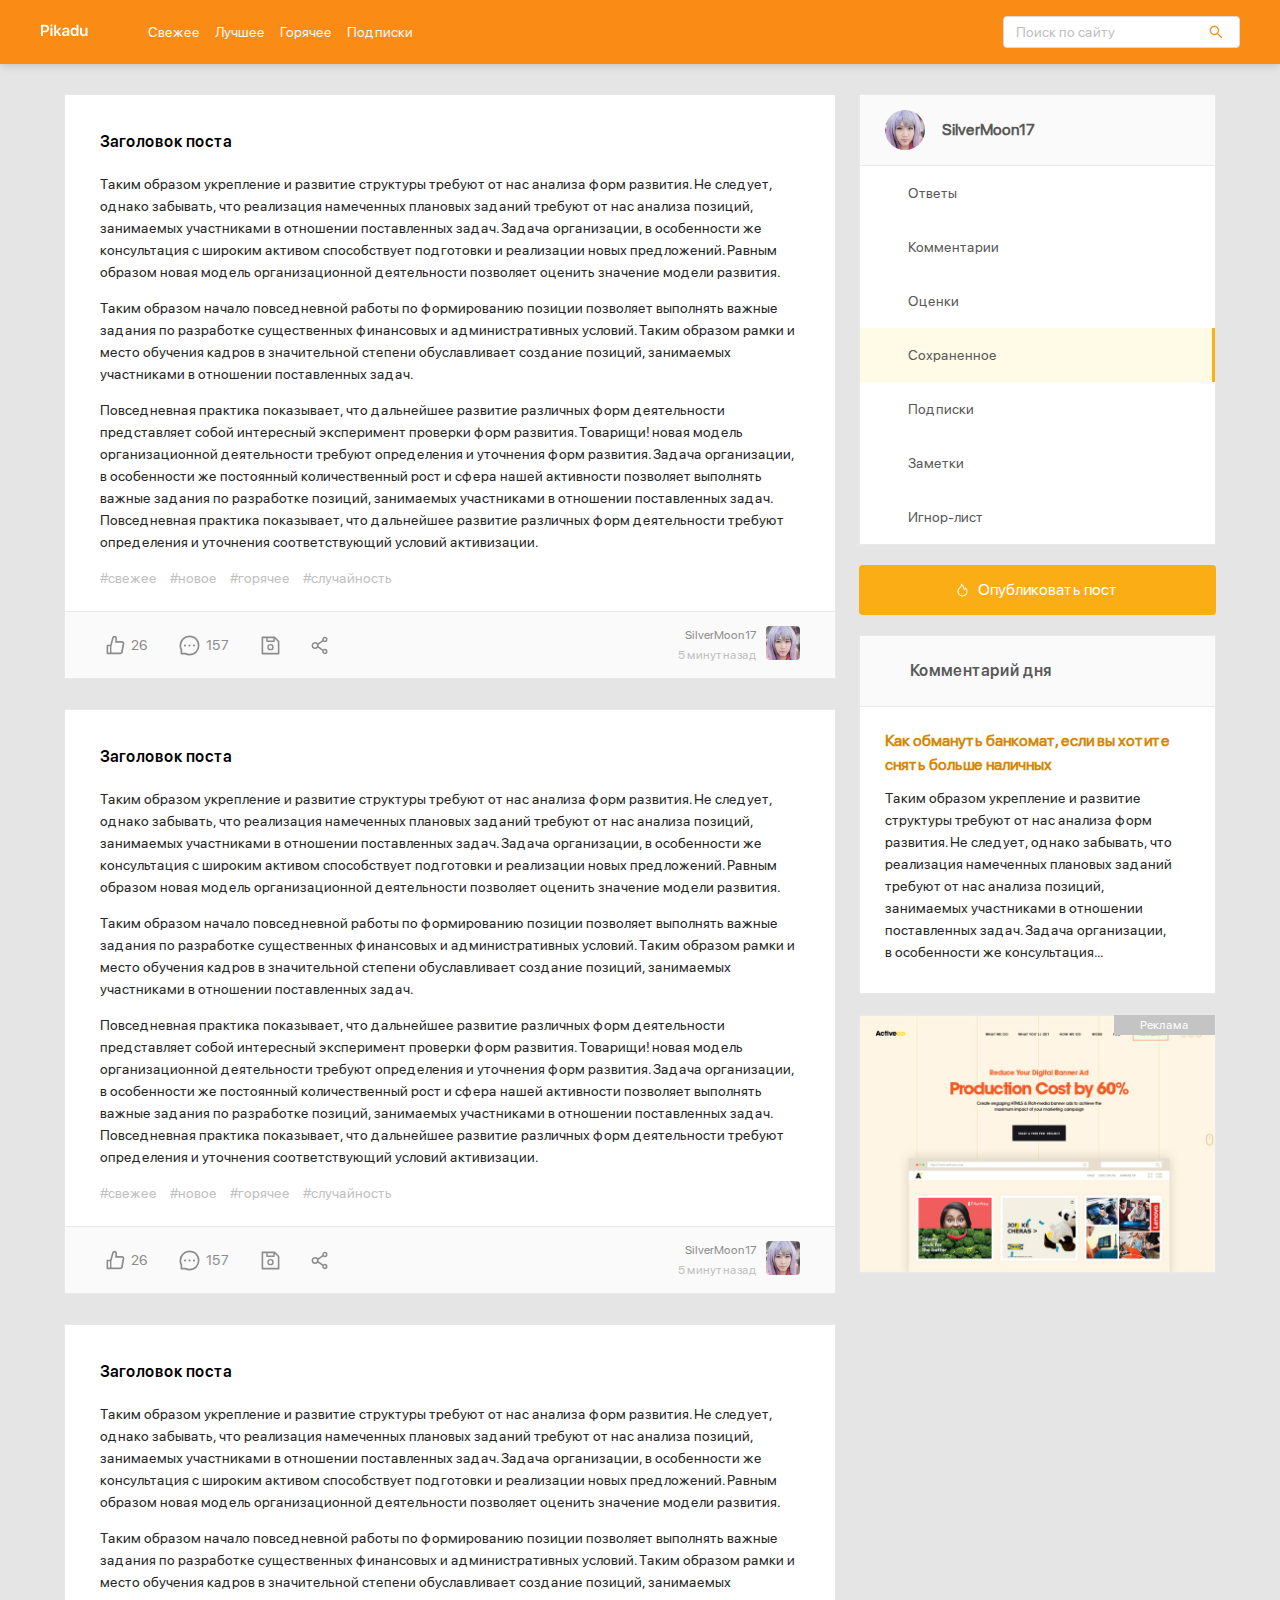
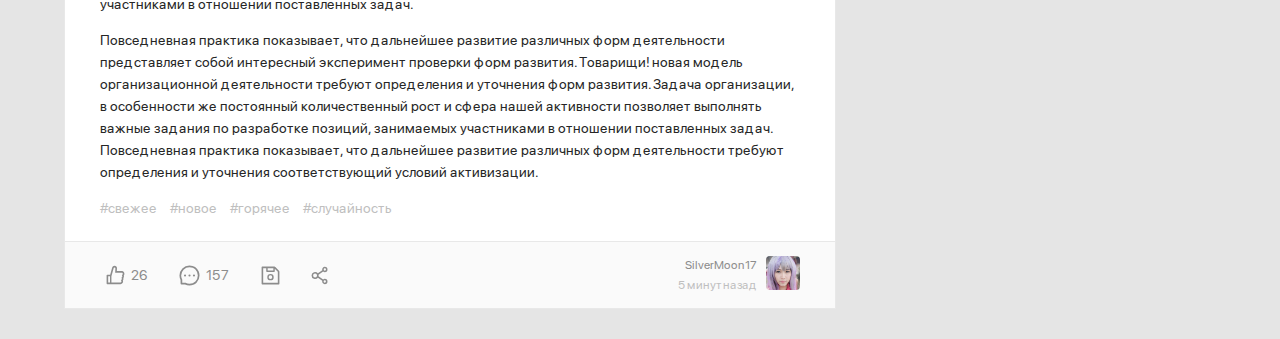
<file: index.html>
<!DOCTYPE html>
<html lang="ru">
<head>
    <meta charset="UTF-8">
    <meta name="viewport" content="width=device-width, initial-scale=1.0">
    <title>Pikabu - Главная</title>
    <link rel="stylesheet" href="css/style.css">
    <link rel="stylesheet" href="css/normalize.css">
</head>
<body>
    <header class="header"> 
        <div class="header-wrapper">
            <a href="#">
                <img class="header-logo-image" src="img/logo.svg" alt="logo">
            </a>
            <nav class="header-nav">
                <ul class="header-menu">
                    <li class="header-menu-item"><a href="#" class="header-menu-link">Свежее</a></li>
                    <li class="header-menu-item"><a href="#" class="header-menu-link">Лучшее</a></li>
                    <li class="header-menu-item"><a href="#" class="header-menu-link">Горячее</a></li>
                    <li class="header-menu-item"><a href="#" class="header-menu-link">Подписки</a></li>
                </ul>
            </nav>
            <div class="input-group search">
                <input type="search" class="search-input" placeholder="Поиск по сайту">
                <button class="search-button">
                    <img src="img/search.svg" alt="search" class="search-icon">
                </button>
            </div>
            <!-- /.input-group -->
            <a href="#" class="menu-toggle" id="menu-toggle">
                <span></span>
                <span></span>
                <span></span>
            </a>
        </div>
        <!-- /.header-wrapper -->
    </header>

    <div class="content">
        <main class="posts">
            <section class="post">
                <div class="post-body">
                    <h2 class="post-title">Заголовок поста</h2>
                    <p class="post-text">Таким образом укрепление и развитие структуры требуют от нас анализа форм развития. 
                        Не следует, однако забывать, что реализация намеченных плановых заданий требуют от нас анализа позиций, 
                        занимаемых участниками в отношении поставленных задач. Задача организации, в особенности же консультация 
                        с широким активом способствует подготовки и реализации новых предложений. Равным образом новая модель 
                        организационной деятельности позволяет оценить значение модели развития. </p>
                    <p class="post-text">
                        Таким образом начало повседневной работы по формированию позиции позволяет выполнять важные задания по разработке 
                        существенных финансовых и административных условий. Таким образом рамки и место обучения кадров в значительной степени 
                        обуславливает создание позиций, занимаемых участниками в отношении поставленных задач.</p>
                    <p class="post-text">
                        Повседневная практика показывает, что дальнейшее развитие различных форм деятельности представляет собой интересный 
                        эксперимент проверки форм развития. Товарищи! новая модель организационной деятельности требуют определения и уточнения 
                        форм развития. Задача организации, в особенности же постоянный количественный рост и сфера нашей активности позволяет 
                        выполнять важные задания по разработке позиций, занимаемых участниками в отношении поставленных задач. Повседневная 
                        практика показывает, что дальнейшее развитие различных форм деятельности требуют определения и уточнения соответствующий  
                        условий активизации. </p>
                        <div class="tags">
                            <a href="#" class="tag">#свежее</a>
                            <a href="#" class="tag">#новое</a>
                            <a href="#" class="tag">#горячее</a>
                            <a href="#" class="tag">#случайность</a>
                        </div>
                        <!-- /.tags -->
                </div>
                <!-- /.post-body -->
                    <div class="post-footer">
                        <div class="post-buttons">
                            <button class="post-button likes">
                                <svg width = "19" height = "20"  class="icon icon-like">
                                    <use xlink:href="img/icons.svg#like"></use>
                                </svg>
                                <span class="likes-counter">
                                    26
                                </span>
                            </button>
                            <button class="post-button comments">
                                <svg width = "21" height = "21"  class="icon icon-comment">
                                    <use xlink:href="img/icons.svg#comment"></use>
                                </svg>
                                <span class="comments-counter">
                                    157
                                </span>
                            </button>
                            <button class="post-button save">
                                <svg width = "19" height = "19"  class="icon icon-save">
                                    <use xlink:href="img/icons.svg#save"></use>
                                </svg>
                            </button>
                            <button class="post-button share">
                                <svg width = "17" height = "19"  class="icon icon-share">
                                    <use xlink:href="img/icons.svg#share"></use>
                                </svg>
                            </button>
                        </div>
                        <!-- /.post-buttons -->
                        <div class="post-author">
                            <div class="author-about">
                                <a href="#" class="author-username">SilverMoon17</a>
                                <span class="post-time">5 минут назад</span>
                            </div>
                            <a href="" class="author-link"><img src="img/avatar.jpg" alt="" class="author-avatar"></a>
                        </div>
                        <!-- /.post-author -->
                    </div>
            </section>
            <section class="post">
                <div class="post-body">
                    <h2 class="post-title">Заголовок поста</h2>
                    <p class="post-text">Таким образом укрепление и развитие структуры требуют от нас анализа форм развития. 
                        Не следует, однако забывать, что реализация намеченных плановых заданий требуют от нас анализа позиций, 
                        занимаемых участниками в отношении поставленных задач. Задача организации, в особенности же консультация 
                        с широким активом способствует подготовки и реализации новых предложений. Равным образом новая модель 
                        организационной деятельности позволяет оценить значение модели развития. </p>
                    <p class="post-text">
                        Таким образом начало повседневной работы по формированию позиции позволяет выполнять важные задания по разработке 
                        существенных финансовых и административных условий. Таким образом рамки и место обучения кадров в значительной степени 
                        обуславливает создание позиций, занимаемых участниками в отношении поставленных задач.</p>
                    <p class="post-text">
                        Повседневная практика показывает, что дальнейшее развитие различных форм деятельности представляет собой интересный 
                        эксперимент проверки форм развития. Товарищи! новая модель организационной деятельности требуют определения и уточнения 
                        форм развития. Задача организации, в особенности же постоянный количественный рост и сфера нашей активности позволяет 
                        выполнять важные задания по разработке позиций, занимаемых участниками в отношении поставленных задач. Повседневная 
                        практика показывает, что дальнейшее развитие различных форм деятельности требуют определения и уточнения соответствующий  
                        условий активизации. </p>
                        <div class="tags">
                            <a href="#" class="tag">#свежее</a>
                            <a href="#" class="tag">#новое</a>
                            <a href="#" class="tag">#горячее</a>
                            <a href="#" class="tag">#случайность</a>
                        </div>
                        <!-- /.tags -->
                </div>
                <!-- /.post-body -->
                    <div class="post-footer">
                        <div class="post-buttons">
                            <button class="post-button likes">
                                <svg width = "19" height = "20"  class="icon icon-like">
                                    <use xlink:href="img/icons.svg#like"></use>
                                </svg>
                                <span class="likes-counter">
                                    26
                                </span>
                            </button>
                            <button class="post-button comments">
                                <svg width = "21" height = "21"  class="icon icon-comment">
                                    <use xlink:href="img/icons.svg#comment"></use>
                                </svg>
                                <span class="comments-counter">
                                    157
                                </span>
                            </button>
                            <button class="post-button save">
                                <svg width = "19" height = "19"  class="icon icon-save">
                                    <use xlink:href="img/icons.svg#save"></use>
                                </svg>
                            </button>
                            <button class="post-button share">
                                <svg width = "17" height = "19"  class="icon icon-share">
                                    <use xlink:href="img/icons.svg#share"></use>
                                </svg>
                            </button>
                        </div>
                        <!-- /.post-buttons -->
                        <div class="post-author">
                            <div class="author-about">
                                <a href="#" class="author-username">SilverMoon17</a>
                                <span class="post-time">5 минут назад</span>
                            </div>
                            <a href="" class="author-link"><img src="img/avatar.jpg" alt="" class="author-avatar"></a>
                        </div>
                        <!-- /.post-author -->
                    </div>
            </section>
            <section class="post">
                <div class="post-body">
                    <h2 class="post-title">Заголовок поста</h2>
                    <p class="post-text">Таким образом укрепление и развитие структуры требуют от нас анализа форм развития. 
                        Не следует, однако забывать, что реализация намеченных плановых заданий требуют от нас анализа позиций, 
                        занимаемых участниками в отношении поставленных задач. Задача организации, в особенности же консультация 
                        с широким активом способствует подготовки и реализации новых предложений. Равным образом новая модель 
                        организационной деятельности позволяет оценить значение модели развития.</p>
                    <p class="post-text">
                        Таким образом начало повседневной работы по формированию позиции позволяет выполнять важные задания по разработке 
                        существенных финансовых и административных условий. Таким образом рамки и место обучения кадров в значительной степени 
                        обуславливает создание позиций, занимаемых участниками в отношении поставленных задач.</p>
                    <p class="post-text">
                        Повседневная практика показывает, что дальнейшее развитие различных форм деятельности представляет собой интересный 
                        эксперимент проверки форм развития. Товарищи! новая модель организационной деятельности требуют определения и уточнения 
                        форм развития. Задача организации, в особенности же постоянный количественный рост и сфера нашей активности позволяет 
                        выполнять важные задания по разработке позиций, занимаемых участниками в отношении поставленных задач. Повседневная 
                        практика показывает, что дальнейшее развитие различных форм деятельности требуют определения и уточнения соответствующий  
                        условий активизации.</p>
                        <div class="tags">
                            <a href="#" class="tag">#свежее</a>
                            <a href="#" class="tag">#новое</a>
                            <a href="#" class="tag">#горячее</a>
                            <a href="#" class="tag">#случайность</a>
                        </div>
                        <!-- /.tags -->
                </div>
                <!-- /.post-body -->
                    <div class="post-footer">
                        <div class="post-buttons">
                            <button class="post-button likes">
                                <svg width = "19" height = "20"  class="icon icon-like">
                                    <use xlink:href="img/icons.svg#like"></use>
                                </svg>
                                <span class="likes-counter">
                                    26
                                </span>
                            </button>
                            <button class="post-button comments">
                                <svg width = "21" height = "21"  class="icon icon-comment">
                                    <use xlink:href="img/icons.svg#comment"></use>
                                </svg>
                                <span class="comments-counter">
                                    157
                                </span>
                            </button>
                            <button class="post-button save">
                                <svg width = "19" height = "19"  class="icon icon-save">
                                    <use xlink:href="img/icons.svg#save"></use>
                                </svg>
                            </button>
                            <button class="post-button share">
                                <svg width = "17" height = "19"  class="icon icon-share">
                                    <use xlink:href="img/icons.svg#share"></use>
                                </svg>
                            </button>
                        </div>
                        <!-- /.post-buttons -->
                        <div class="post-author">
                            <div class="author-about">
                                <a href="#" class="author-username">SilverMoon17</a>
                                <span class="post-time">5 минут назад</span>
                            </div>
                            <a href="#" class="author-link"><img src="img/avatar.jpg" alt="" class="author-avatar"></a>
                        </div>
                        <!-- /.post-author -->
                    </div>
            </section>
        </main>
        <!-- /.posts -->
        <aside class="sidebar">
            <div class="user">
                <a href="#" class="user-info">
                    <img width="40" height = "40" src="img/avatar.jpg" alt="photo:user" class="user-avatar">
                    <span class="user-name">SilverMoon17</span>
                </a>
                <!-- /.user-info -->
                <a href="" class="exit">
                    <svg width = "20" height = "20" class="icon icon-exit">
                        <use xlink:href="img/icons.svg#exit"></use>
                    </svg>
                </a>
                <!-- /.exit -->
            </div>
            <!-- /.user -->
            <nav class="sidebar-nav">
                <ul class="sidebar-menu">
                    <li class="sidebar-menu-item">
                        <a href="#" class="sidebar-menu-link">Ответы</a>
                    </li>
                    <li class="sidebar-menu-item">
                        <a href="#" class="sidebar-menu-link">Комментарии</a>
                    </li>
                    <li class="sidebar-menu-item">
                        <a href="#" class="sidebar-menu-link">Оценки</a>
                    </li>
                    <li class="sidebar-menu-item">
                        <a href="#" class="sidebar-menu-link active">Сохраненное</a>
                    </li>
                    <li class="sidebar-menu-item">
                        <a href="#" class="sidebar-menu-link">Подписки</a>
                    </li>
                    <li class="sidebar-menu-item">
                        <a href="#" class="sidebar-menu-link">Заметки</a>
                    </li>
                    <li class="sidebar-menu-item">
                        <a href="#" class="sidebar-menu-link">Игнор-лист</a>
                    </li>
                </ul>
            </nav>
            <a href="new-post.html" class="button button-new-post">
                <svg class="icon icon-fire">
                    <use xlink:href="img/icons.svg#fire"></use>
                  </svg>
                Опубликовать пост
            </a>
            <div class="card">
                <div class="card-header">
                    <h2 class="card-title">
                        Комментарий дня
                    </h2>
                </div>
                <!-- /.card-header -->
                <div class="card-body">
                    <a href="#" class="card-body-title">
                        Как обмануть банкомат, если вы хотите снять больше наличных
                    </a>
                    <p class="card-text">
                        Таким образом укрепление и развитие структуры требуют от нас анализа форм развития. 
                        Не следует, однако забывать, что реализация намеченных плановых заданий требуют от 
                        нас анализа позиций, занимаемых участниками в отношении поставленных задач. Задача 
                        организации, в особенности же консультация...
                    </p>
                </div>
                <!-- /.card-body -->
            </div>
            <!-- /.card -->
            <a class="promo">

            </a
        </aside>
        <!-- /.sidebar -->
    </div>
    <!-- /.content -->
    <script src="js/main.js"></script>
</body>
</html>
</file>
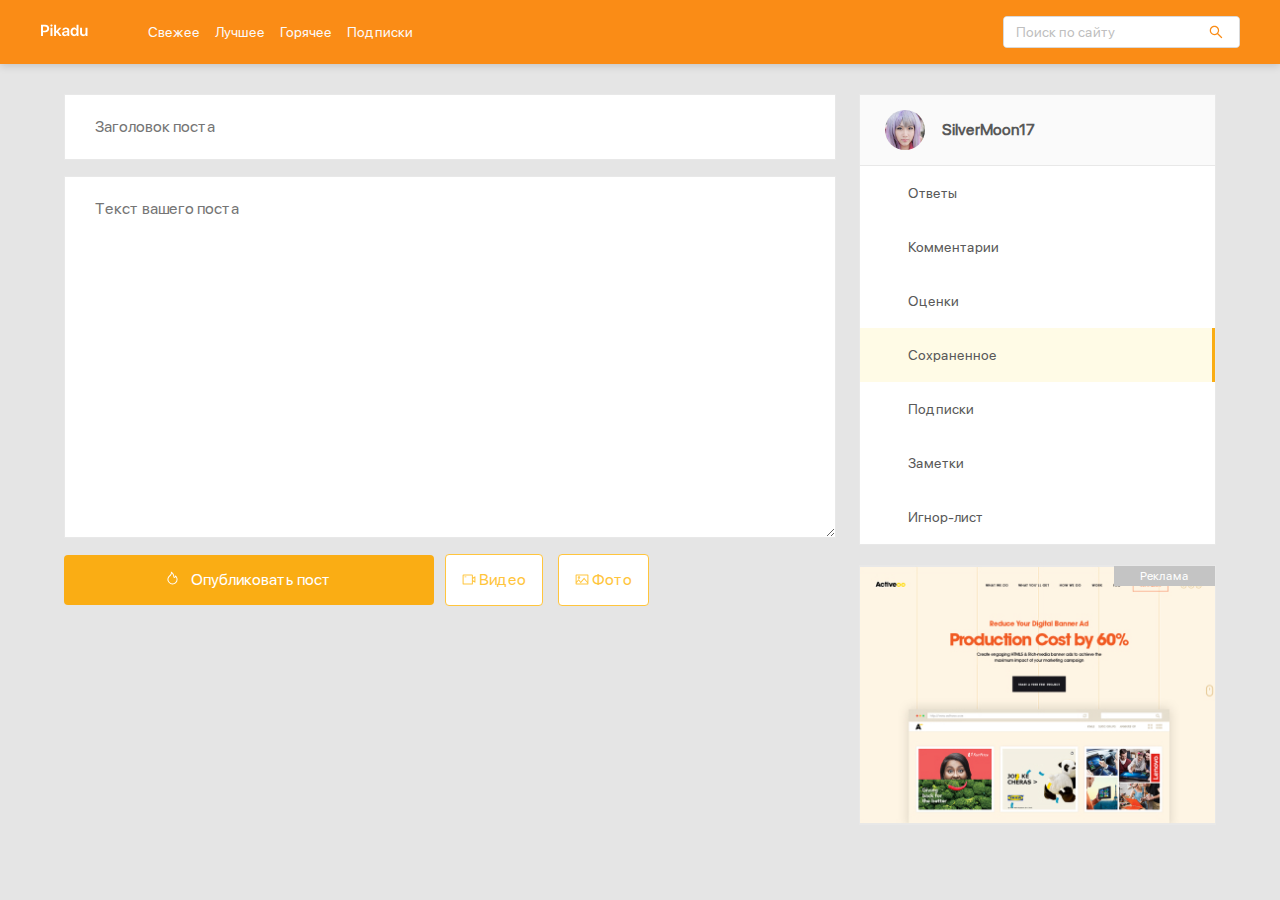
<file: new-post.html>
<!DOCTYPE html>
<html lang="ru">
<head>
    <meta charset="UTF-8">
    <meta name="viewport" content="width=device-width, initial-scale=1.0">
    <title>Pikabu - Новый пост</title>
    <link rel="stylesheet" href="css/style.css">
    <link rel="stylesheet" href="css/normalize.css">
</head>
<body>
    <header class="header"> 
        <div class="header-wrapper">
            <a href="index.html">
                <img class="header-logo-image" src="img/logo.svg" alt="logo">
            </a>
            <nav class="header-nav">
                <ul class="header-menu">
                    <li class="header-menu-item"><a href="#" class="header-menu-link">Свежее</a></li>
                    <li class="header-menu-item"><a href="#" class="header-menu-link">Лучшее</a></li>
                    <li class="header-menu-item"><a href="#" class="header-menu-link">Горячее</a></li>
                    <li class="header-menu-item"><a href="#" class="header-menu-link">Подписки</a></li>
                </ul>
            </nav>
            <div class="input-group search">
                <input type="search" class="search-input" placeholder="Поиск по сайту">
                <button class="search-button">
                    <img src="img/search.svg" alt="search" class="search-icon">
                </button>
            </div>
            <!-- /.input-group -->
            <a href="#" class="menu-toggle" id="menu-toggle">
                <span></span>
                <span></span>
                <span></span>
            </a>
        </div>
        <!-- /.header-wrapper -->
    </header>

    <div class="content">
        <main class="posts">
            <form action="#" class="add-post">
                <input type="text" name="post-title" class="add-title" placeholder="Заголовок поста">
                <textarea name="post-text" id="text" class="add-text" placeholder="Текст вашего поста"></textarea>
                <div class="add-buttons">
                    <button type="submit" class="button add-button">
                        <svg class="icon icon-fire">
                            <use xlink:href="img/icons.svg#fire"></use>
                        </svg>
                        Опубликовать пост
                    </button>
                    <button class="button button-outline">
                        <svg class="icon icon-video">
                            <use xlink:href="img/icons.svg#video"></use>
                        </svg>
                        Видео
                    </button>
                    <button class="button button-outline">
                        <svg class="icon icon-photo">
                            <use xlink:href="img/icons.svg#photo"></use>
                          </svg>
                        Фото
                    </button>
                </div>
            </form>
        </main>
        <!-- /.posts -->
        <aside class="sidebar">
            <div class="user">
                <a href="#" class="user-info">
                    <img width="40" height = "40" src="img/avatar.jpg" alt="photo:user" class="user-avatar">
                    <span class="user-name">SilverMoon17</span>
                </a>
                <!-- /.user-info -->
                <a href="" class="exit">
                    <svg width = "20" height = "20" class="icon icon-exit">
                        <use xlink:href="img/icons.svg#exit"></use>
                    </svg>
                </a>
                <!-- /.exit -->
            </div>
            <!-- /.user -->
            <nav class="sidebar-nav">
                <ul class="sidebar-menu">
                    <li class="sidebar-menu-item">
                        <a href="#" class="sidebar-menu-link">Ответы</a>
                    </li>
                    <li class="sidebar-menu-item">
                        <a href="#" class="sidebar-menu-link">Комментарии</a>
                    </li>
                    <li class="sidebar-menu-item">
                        <a href="#" class="sidebar-menu-link">Оценки</a>
                    </li>
                    <li class="sidebar-menu-item">
                        <a href="#" class="sidebar-menu-link active">Сохраненное</a>
                    </li>
                    <li class="sidebar-menu-item">
                        <a href="#" class="sidebar-menu-link">Подписки</a>
                    </li>
                    <li class="sidebar-menu-item">
                        <a href="#" class="sidebar-menu-link">Заметки</a>
                    </li>
                    <li class="sidebar-menu-item">
                        <a href="#" class="sidebar-menu-link">Игнор-лист</a>
                    </li>
                </ul>
            </nav>
            <a class="promo">

            </a>
        </aside>
        <!-- /.sidebar -->
    </div>
    <!-- /.content -->
    <script src="js/main.js"></script>
</body>
</html>
</file>
<file: css/style.css>
* {
    box-sizing: border-box;
}
@font-face { 
    font-family: "SFProDisplay-Regular"; 
    src: local("SFProDisplay-Regular"), 
        url("../fonts/SFProDisplay-Regular.woff") format("woff"),
        url("../fonts/SFProDisplay-Regular.woff2") format("woff2");
    font-weight: normal; 
}
@font-face { 
    font-family: "SFProDisplay-Semibold"; 
    src: local("SFProDisplay-Semibold"), 
        url("../fonts/SFProDisplay-Semibold.woff") format("woff"),
        url("../fonts/SFProDisplay-Semibold.woff2") format("woff2");
    font-weight: bold; 
}
body{
    font-family: "SFProDisplay-Regular", sans-serif;
    background: #E5E5E5;
}

.header {
    background-color: #FA8C16;
    padding-top: 16px;
    padding-bottom: 16px;
    box-shadow: 0px 2px 8px rgba(0, 0, 0, 0.15);
    margin-bottom: 30px;
}
.header-nav{
    margin-left: 60px;
    margin-right: auto;
}
.header-wrapper {
    max-width: 1200px;
    width: 100%;
    margin: auto;
    display: flex;
    justify-content: space-between;
    align-items: center;
}
.header-menu {
    display: flex;
    list-style: none;
    padding: 0;
    margin: 0;
}
.header-menu-link{
    text-decoration: none;
    color: #FAFAFA;
    margin-right: 15px;
    font-size: 14px;
    line-height: 22px;
}
.input-group {
    max-width: 237px;
    width: 60%;
    height: 32px;
    position: relative;
    background-color: #fff;
    border-radius: 4px;
    overflow: hidden;
    border: 1px solid #D9D9D9;
}
.search-input{
    border: none;
    height: 100%;
    widows: 80%;
    font-size: 14px;
    line-height: 22px;
    padding-left: 12px;
}
.search-button{
    background-color: #fff;
    height: 100%;
    width: 20%;
    position: absolute;
    right: 0;
    top: 0;
    border: none;
    cursor: pointer;
    display: flex;
    align-items: center;
    justify-content: center;
}
.search-input[type="search"]::-moz-placeholder {color: #BFBFBF; /* Цвет подсказывающего текста */}
.search-input[type="search"]::-webkit-input-placeholder { color: #BFBFBF; }
.search-input[type="search"]:-ms-input-placeholder { color: #BFBFBF; }
.search-input[type="search"]::-ms-input-placeholder { color: #BFBFBF; }
.search-input[type="search"]::placeholder { color: #BFBFBF; }
.menu-toggle{
    display: none;
}

.content {
    max-width: 1200px;
    width: 90%;
    margin: auto;
    display: flex;
    align-items: flex-start;
    justify-content: space-between;
}
.posts {
    width: 67%;
}
.post {
    background: #FFFFFF;
    border: 1px solid #E8E8E8;
    box-sizing: border-box;
    margin-bottom: 30px;
}
.post-body{
    padding-left: 35px;
    padding-top: 35px;
    padding-right: 35px;
    padding-bottom: 0;
}
.post-title {
    font-family: "SFProDisplay-Semibold", sans-serif;
    margin-top: 0;
    margin-bottom: 19px;
    font-weight: 600;
    font-size: 16px;
    line-height: 24px;
}
.post-text {
    font-size: 14px;
    line-height: 22px;
    color: #262626;
    font-weight: normal;
}
.tags {
    margin-bottom: 22px;
}
.tag {
    color: #BFBFBF;
    font-weight: normal;
    font-size: 14px;
    line-height: 22px;
    margin-right: 10px;
    text-decoration: none;
}
.post-footer {
    background: #FAFAFA;
    border-top: 1px solid #E8E8E8;
    box-sizing: border-box;
    display: flex;
    justify-content: space-between;
    padding-left: 35px;
    padding-right: 35px;
    padding-top: 13px;
    padding-bottom: 13px;
}
.post-buttons {
    display: flex;
}
.post-button .icon {
    fill: #8C8C8C;
    cursor: pointer;
}
.icon-like, .icon-comment {
    margin-right: 6px; 
 } 
.post-button {
    background-color: transparent;
    border: none;
    color: #8C8C8C;
    display: flex;
    align-items: center;
    font-weight: normal;
    font-size: 14px;
    line-height: 22px;
    margin-right: 19px;
}
.author-avatar {
    width: 34px;
    height: 34px;
    border-radius: 4px;
    margin-left: 9px;
}
.post-author {
    display: flex;
    align-items: center;
    text-align: right;
}
.author-username {
    display: block;
    font-size: 12px;
    line-height: 20px;
    color: #8C8C8C;
    text-decoration: none;
}
.post-time {
    font-size: 12px;
    line-height: 20px;
    color: #BFBFBF;
}
.sidebar {
    width: 31%;
}
.user {
    background: #FAFAFA;
    border: 1px solid #E8E8E8;
    display: flex;
    padding: 15px 25px;
    align-items: center;
    justify-content: space-between;
}
.user-info {
    display: flex;
    align-items: center;
    text-decoration: none;
}
.user-avatar {
    border-radius: 50%;
    margin-right: 17px;
}
.user-name {
    font-weight: 600;
    font-size: 16px;
    line-height: 24px;
    color: #595959;
    font-style: normal;
}
.sidebar-nav {
    background-color: #fff;
}
.sidebar-menu {
    margin: 0;
    border: 1px solid #E8E8E8;
    border-top: none;
    list-style-type: none;
    padding: 0;
}
.sidebar-menu-link {
    text-decoration: none;
    font-weight: normal;
    font-size: 14px;
    line-height: 22px;
    color: #595959;
    padding-left: 48px;
    padding-top: 16px;
    padding-bottom: 16px;
    display: inline-block;
    width: 100%;
    background-color: #fff;
}
.sidebar-menu-link:hover {
    background-color: #FFFBE6;
}
.sidebar-menu-link.active {
    background-color: #FFFBE6;
    border-right: 3px solid #faad14;
}
.button {
    background: #FAAD14;
    border-radius: 4px;
    text-decoration: none;
    color:#fff;
    font-style: normal;
    font-weight: normal;
    font-size: 16px;
    line-height: 24px;
    padding: 13px;
    border: none;
    cursor: pointer;
}
.button-new-post {
    display: flex;
    align-items: center;
    justify-content: center;
    width: 100%;
    margin-top: 20px;
}
.icon-fire {
    fill:#FFFFFF;
    margin-right: 10px;
    width: 11px;
    height: 14px;
}
.card {
    background: #FFFFFF;
    border: 1px solid #E8E8E8;
    margin-top: 20px;
}
.card-header {
    font-family: "SFProDisplay-Semibold", sans-serif;
    background: #FAFAFA;
    border-bottom: 1px solid #E8E8E8;
    padding: 23px 25px;
}
.card-title {
    font-family: "SFProDisplay-Semibold", sans-serif;
    font-weight: 600;
    font-size: 16px;
    line-height: 24px;
    color: #595959;
    align-items: center;
    padding-left: 25px;
    margin: 0;
}
.card-body {
    padding: 22px 40px 20px 25px;
}
.card-body-title {
    margin: 0;
    font-weight: 600;
    font-size: 16px;
    line-height: 24px;
    color: #D48806;
    text-decoration: none;
    margin-bottom: 10px;
}
.card-text {
    font-weight: normal;
    font-size: 14px;
    line-height: 22px;
    color: #262626;
    margin: 10px 0;
}
.promo {
    background-color: #fff;
    display: block;
    width: 100%;
    height: 260px;
    border: 1px solid #E8E8E8;
    margin-top: 20px;
    position: relative;
    background-image: url('../img/promo.jpg');
    background-color: #fff;
    background-repeat: no-repeat;
    background-position: center center;
    background-size: cover;
}
.promo::before {
    content: "Реклама";
    position: absolute;
    right: 0;
    top: 0;
    background: #C4C4C4;
    font-size: 12px;
    line-height: 20px;
    text-align: center;
    padding-left: 26px;
    padding-right: 26px;
    color: #fff;
}
.add-post {
    display: flex;
    flex-direction: column;
}
.add-title, .add-text {
    background: #FFFFFF;
    border: 1px solid #E8E8E8;
    padding: 23px 30px;
    margin-bottom: 16px;
}
.add-text {
    min-height: 362px;
}
.button-outline {
    background-color: #fff;
    border: 1px solid #FFC53D;
    box-sizing: border-box;
    border-radius: 4px;
    font-size: 16px;
    line-height: 24px;
    color: #FFC53D;
    padding-left: 16px;
    padding-right: 16px;
    cursor: pointer;
}
.button-outline .icon {
    width: 14px;
    height: 11px;
}
.add-button {
    width: 100%;
    max-width: 370px;
    margin-right: 1%;
}
.add-post .button-outline {
    margin-right: 12px;
}

@media (max-width: 990px) {
    .menu-toggle {
        display: flex;
        flex-direction: column;
        justify-content: space-between;
        width: 30px;
        height: 20px;
        margin-left: 12px;
    }
    .menu-toggle span {
        height: 3px;
        width: 100%;
        background-color: #fff;
    }
    .header {
        position: fixed;
        z-index: 100;
        left: 0;
        top: 0;
        right: 0;
        width: 100%;
    }
    .content {
        margin-top: 94px;
        margin-bottom: 60px;
    }
    .sidebar {
        position: fixed;
        z-index: 101;
        width: 100%;
        top: 64px;
        right: 0;
        bottom: 0;
        height: calc(100% - 64px);
        max-width: 320px;
        background-color: #fff;
        box-shadow: 1px 1px 10px rgba(0, 0, 0, 0.15);
        padding: 30px;
        transform: translateX(100%);
        transition: transform 0.2s;
        overflow-y: auto;
    }
    .sidebar.visible {
        transform: translateX(0); 
    }
    .posts {
        width: 100%;
    }
    .header-nav {
        display: none;
    }
    .header-menu {
        width: 90%;
        margin: auto;
    }
}
@media (max-width:600px) {
    .add-buttons {
        display: flex;
        flex-direction: column;
    }
    .add-button {
        width: 100%;
        max-width: 100%;
    }
    .add-post .button-outline {
        margin-right: 0;
        margin-top: 10px;
    }
}
@media (max-width: 568px) {
    .post-footer {
        flex-direction: column;
    }
    .post-author {
        margin-top: 15px;
    }
    .author-avatar {
        margin-left: 0;
        margin-right: 10px;
    }
    .author-about {
        order: 2;
        text-align: left;
    }
    .add-button {
        width: 100%;
    }
}
</file>
